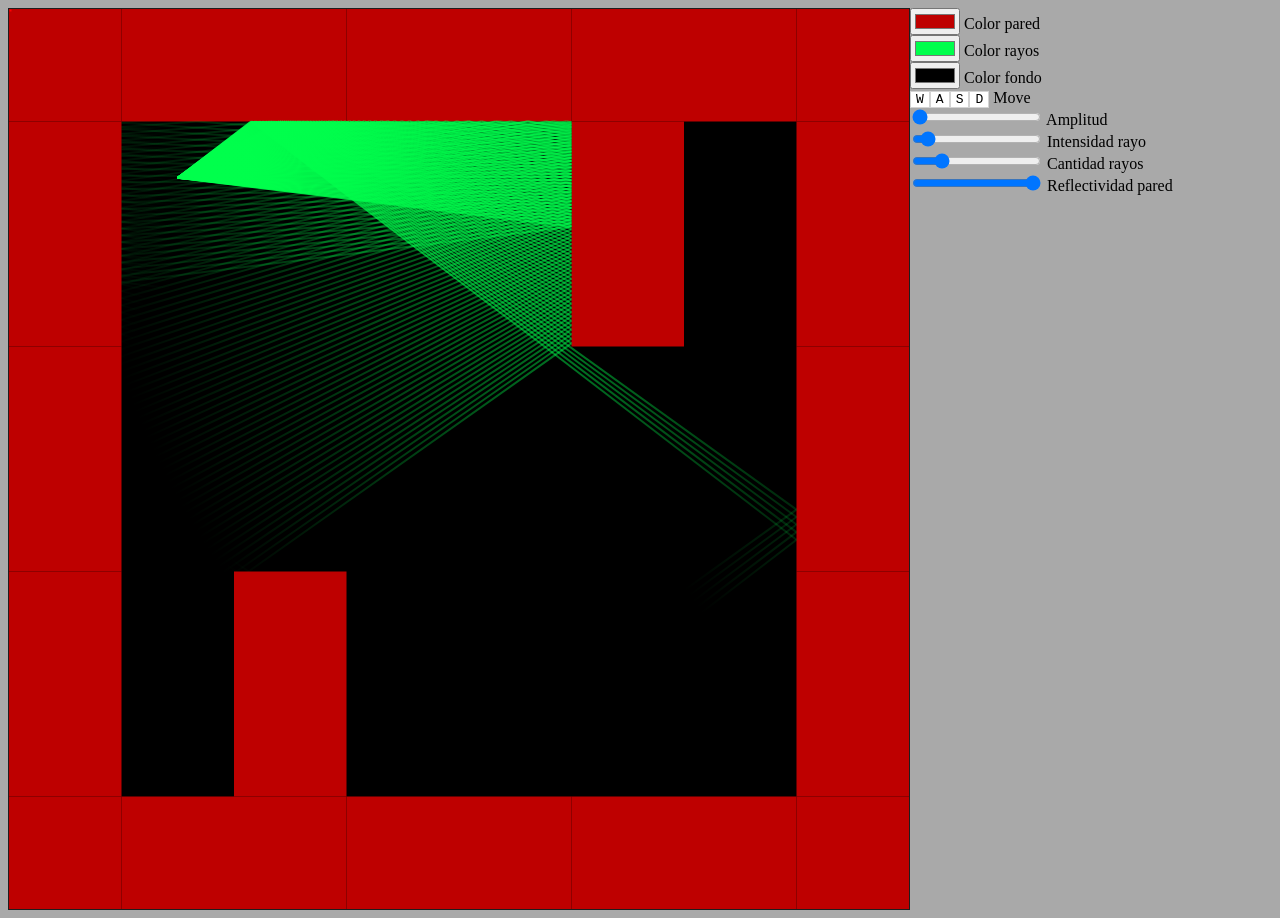
<file: index.html>
<!DOCTYPE html>
<html lang="en">

<head>
    <meta charset="UTF-8">
    <meta http-equiv="X-UA-Compatible" content="IE=edge">
    <meta name="viewport" content="width=device-width, initial-scale=1.0">
    <link href="main.css" rel="stylesheet" type="text/css" />
    <title>Reflexion rayos</title>

</head>

<body style="background-color: darkgray;">
    <div style="display:flex">
        <canvas width="900px" height="900px" id="canvas"
            style="background-color: black; border: 1px solid rgb(30,30,30);"></canvas>
        <div>
            <input id="colorPared" type="color" value="#000000" /> Color pared <br>
            <input id="colorRayo" type="color" value="#ffffff" /> Color rayos <br>
            <input id="colorFondo" type="color" value="#000000" /> Color fondo <br>

            <span><kbd>W</kbd><kbd>A</kbd><kbd>S</kbd><kbd>D</kbd> Move</span><br>
            <!-- <span><kbd>Q</kbd> toggle map tile</span>
            <br> -->
            <input type="range" id="AmplitudSlider" value="25" min="1" max="360"> Amplitud<br>
            <input type="range" id="IntensidadSlider" value="8" min="1" max="100"> Intensidad rayo<br>
            <input type="range" id="CantidadRayosSlider" value="100" min="1" max="500"> Cantidad rayos<br>
            <input type="range" id="ReflectividadParedSlider" value="100" min="0" max="100"> Reflectividad pared<br>
        </div>
    </div>
    <script type="module" src="main.js"></script>

</body>

</html>
</file>
<file: main.css>
kbd {
    background-color: white;
    border: 1px solid lightgray;
    padding: 0px 5px;
}
</file>
